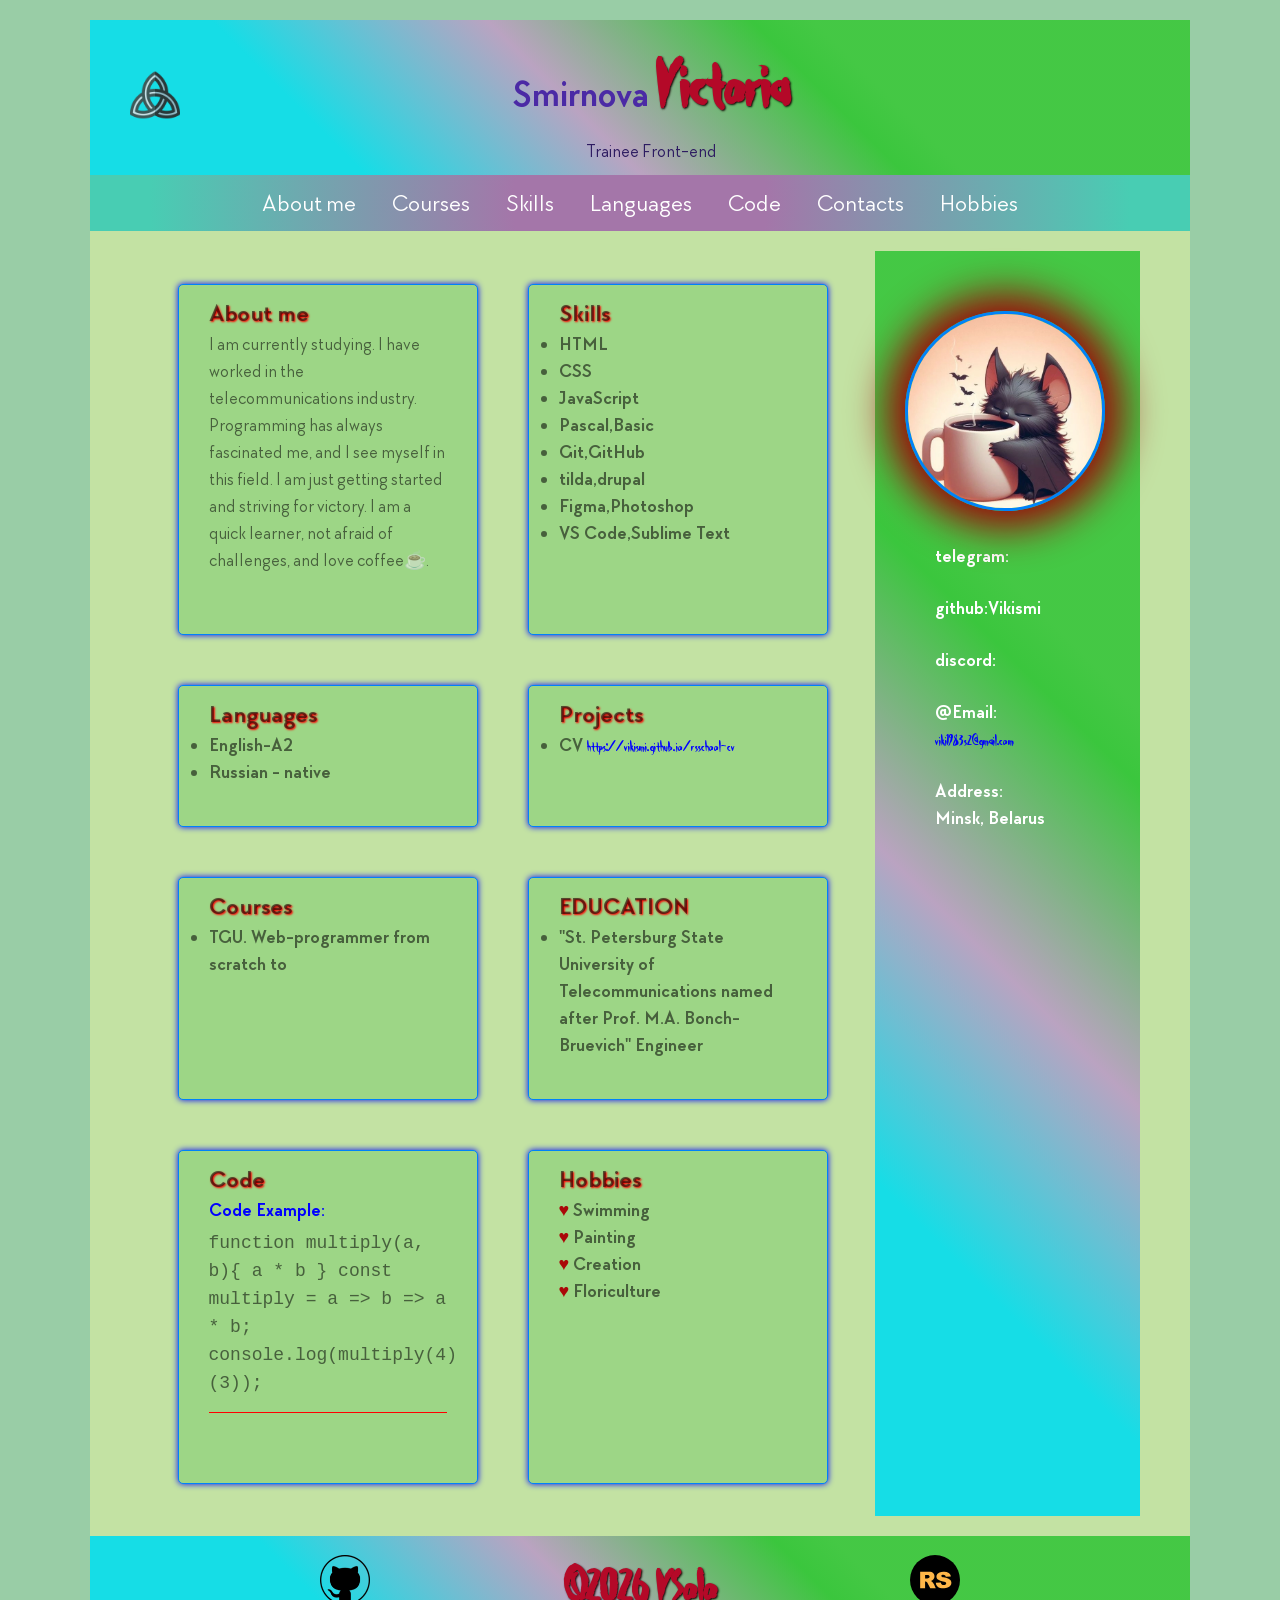
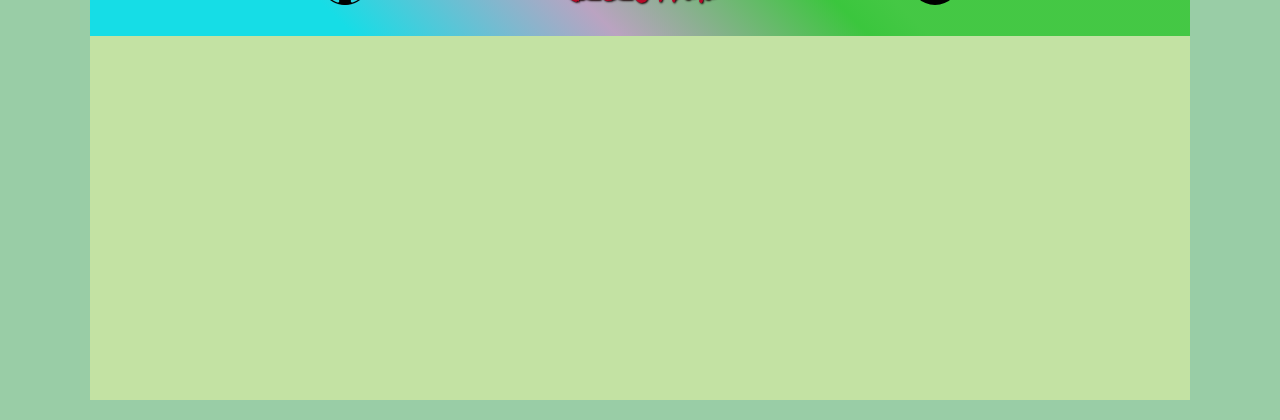
<file: index.html>
<!DOCTYPE html>
<html lang="en">
<head>
    <meta charset="utf-8">
    <meta name="viewport" content="width=device-width, initial-scale=1.0">
    <link rel="stylesheet" href="css/style.css">
    <title> CV SV 2</title>
    <link rel="icon" href="img/Triquetra.svg">
</head>
<body>

<div class="page">
    <header class="header">
        <div class="logo">
            <div class="logo-img">
                <a href="#"><img class="logo-img2"  src="img/triquetra_1506203.png" alt="logo"></a>
            </div>
        </div><!--logo -->
        <div class="header-text">
             <h1 class="header-title"> Smirnova <span>Victoria</span></h1>
                <h2 class="header-subtitle">Trainee Front-end</h2>
                </div>

    </header>
        <div class="header-container">
            <nav class="nav">
                <ul class="nav-list">
                    <li class="nav-item"><a class="nav-link" href="index.html#aboutMe">About me</a></li>
                    <li class="nav-item"><a class="nav-link" href="index.html#courses">Courses</a></li>
                    <li class="nav-item"><a class="nav-link" href="index.html#skills">Skills</a></li>
                    <li class="nav-item"><a class="nav-link" href="index.html#languages">Languages</a></li>
                    <li class="nav-item"><a class="nav-link" href="index.html#code">Code</a></li>
                    <li class="nav-item"><a class="nav-link" href="index.html#contacts">Contacts</a></li>
                    <li class="nav-item"><a class="nav-link" href="index.html#Hobbies">Hobbies</a></li>
            </ul>
         </nav>
        </div><!-- header-container -->

<div class="container">
<div class="post1">
    <div class="section-post">
        <section class="section" id="aboutMe">
            <h3 class="content-title">About me</h3>
                <div class="content-text">
                    <p>I am currently studying. I have worked in the telecommunications industry. Programming has always fascinated me, and I see myself in this field. I am just getting started and striving for victory. I am a quick learner, not afraid of challenges, and love coffee&#9749;.</p>
                </div>
        </section>
        <section class="section" id="skills">
            <h3 class="content-title">Skills</h3>
                <div class="content-text">
                    <ul>
                        <li><strong>HTML</strong></li>
                        <li><strong>CSS</strong></li>
                        <li><strong>JavaScript</strong></li>
                        <li><strong>Pascal,Basic</strong></li>
                        <li><strong>Git,GitHub</strong></li>
                        <li><strong>tilda,drupal</strong></li>
                        <li><strong>Figma,Photoshop</strong></li>
                        <li><strong>VS Code,Sublime Text</strong></li>
                    </ul>
                </div>
        </section>
        <section class="section" id="languages">
            <h3 class="content-title">Languages</h3>
                    <ul>
                        <li><strong>English-A2</strong></li>
                        <li><strong>Russian - native</strong></li>
                    </ul>
        </section>
        <section class="section" id="projects">
            <h3 class="content-title">Projects</h3>
                     <ul>
                        <li><strong>CV <a href="https://vikismi.github.io/rsschool-cv" target="_blank" class="link">https://vikismi.github.io/rsschool-cv </a></strong></li>
                    </ul>
        </section>
        <section class="section" id="courses">
            <h3 class="content-title">Courses</h3>
                    <ul>
                        <li><strong>TGU. Web-programmer from scratch to
                        </strong></li>
                    </ul>
        </section>
        <section class="section" id="EDUCATION">
            <h3 class="content-title">EDUCATION</h3>
                    <ul>
                        <li><strong>"St. Petersburg State University of Telecommunications named after Prof. M.A. Bonch-Bruevich"  Engineer</strong></li>
                    </ul>
        </section>
    <div class="code1">
        <section class="section" id="code">
            <h3 class="content-title">Code</h3>
            <article class="article">
                <h4 class="article-title">Code Example:</h4>
                    <div class="article-text">
                        <code>function multiply(a, b){ a * b }
                        const multiply = a =&#x3E; b =&#x3E; a * b;
                        console.log(multiply(4)(3));</code>
                    </div>
            </article>
        </section>
    </div>
          <section class="section" id="Hobbies">
            <h3 class="content-title">Hobbies</h3>
                    <ul>
                        <li><strong><span>&hearts;</span> Swimming</strong></li>
                        <li><strong><span>&hearts;</span> Painting</strong></li>
                        <li><strong><span>&hearts;</span> Creation</strong></li>
                        <li><strong><span>&hearts;</span> Floriculture</strong></li>
                    </ul>
        </section>
    </div><!-- section-container -->
</div>
<div class="sidebar">
<aside class="sidebar-blog">
        <div class="section-heading1">
            <section class="section-heading" id="profile">
            <div class="pro">
            <img class="img intro-img" src="./img/mousNtW.jpg" alt="vs">
            </div>
            </section>
        </div>
         <section class="contact" id="contact">
    <h3 class="sidebar-blog-title">Contact</h3>
    <ul class="contact-list">
                        <li class="contact-item"><strong>telegram:</strong></li>
                        <li class="contact-item"><strong>github:Vikismi</strong></li>
                        <li class="contact-item"><strong>discord:</strong></li>
                        <li class="contact-item"><strong>&#64;Email:</strong><br> <a href="mailto:info@website.com" target="_blank" class="link">viki1983s2@gmail.com</a></li>
                         <li class="contact-item">
              <strong>Address:</strong><br>
              <strong>Minsk, Belarus</strong>
            </li>
                    </ul>
                    </section>
</aside><!-- sidebar -->
</div>
</div><!--container -->
<footer class="footer">
    <div class="footer-v">
        <a href="https://github.com/Vikismi"><img src="./img/github-logo.png" width="50" height="50" alt="logo"></a>
        <p><span>&copy;2026 VSolo</span> </p>
        <a href="https://rs.school/courses/javascript-preschool-ru"><img src="./img/rss-logo1.svg" width="50" height="50" alt="logo"></a>
    </div>
</footer>
</div><!-- page -->
</body>
</html>
</file>
<file: css/style.css>
@font-face{
  font-family: "TTChocolates";
  src:
  url("../fonts/TTChocolates-Regular.woff2") format('woff2'),
  url("../fonts/TTChocolates-Regular.woff") format('woff');
}
@font-face{
  font-family: "TTChocolates";
  src: url("../fonts/TTChocolates-Bold.woff") format('woff'),
       url("../fonts/TTChocolates-Bold.woff2") format('woff2');
  font-weight: 700;
}
@font-face{
  font-family: "TTChocolates";
  src: url("../fonts/TTChocolates-Italic.woff") format('woff'),
       url("../fonts/TTChocolates-Italic.woff2") format('woff2');
  font-style: italic;
}
@font-face{
  font-family: "FilthAOE";
  src: url("../fonts/FilthAOE.woff") format('woff'),
       url("../fonts/FilthAOE.woff2") format('woff2');
  font-style: italic;
}
*,
*::before,
*::after
{
  margin: 0;
  padding: 0;
  box-sizing: border-box;
}

body {
  margin: 0;
  font-family: "TTChocolates", sans-serif;
  font-optical-sizing: auto;
  font-size: 18px;
  line-height: 1.5;
  color: rgba(0, 0, 0, 0.548);
  /* максимальная ширина тела */
  max-width: 2200px;
  /* минимальная ширина тела */
  min-width: 320px;
 /* Фон при прокрутке остаётся на месте */
 background-attachment: fixed;
 /* Фон  при потери картинки */
 background-color: rgba(97, 178, 117, 0.644);
}
h1,h2,h3,h4,h5,h6 {
   margin: 0;
}
:root {
  --second-bg-color: #9dd686;/*главный цвет*/
  }

/*Страница*/
.page {
  width: 100%;
  height: 220vh;/* адаптив */
  max-width: 1100px;
  margin: 20px auto;
  background-color: rgba(207, 231, 163, 0.795);
  background-size: cover;/* адаптив */
  position: relative;
}
.logo{
  margin-top: 40px;
  margin-right: 360px;
  margin-left: 20px;
  width: 22px;
  height: 22px;
}
.logo-img2{
  display: block;
  width: 50px;
  height:50px;
  transition: 1s;
}
.logo-img2:hover{
  transform: scale(1.2); /* Увеличиваем масштаб */
}

.header {
  display: flex;
  background-size: cover;/* адаптив */
  padding:10px 20px;
  background: rgb(49,196,54);
  background: linear-gradient(225deg, rgba(49,196,54,0.8659663694579394) 30%, rgba(49,196,54,0.933193260214242) 35%, rgba(186,163,193,1) 56%, rgba(22,221,230,1) 78%);}

.header-container{
   justify-content: space-between;
  padding: 10px 20px;
  background: rgb(164,118,169);
  background: radial-gradient(circle, rgba(164,118,169,1) 23%, rgba(72,205,179,1) 89%); 
}
.header-text{
  display: flex;
  justify-content: center;
  flex-direction: column;
}
.header-title span,
p span{
  font-family: "FilthAOE", italic;
  color: #b40928;
  font-size: 2em;
  text-shadow: 1px 1px 2px rgb(24, 5, 5) ;
}
.header-title {
  margin: 0;
  font-size: 2em;
  color: rgb(75, 42, 165);
  text-align: center;
}
.header-subtitle {
  margin: 0;
  font-weight: 400;
  font-size: 1em;
  color: rgb(45, 27, 97);
  text-align: center;
}

/*----------------------nav---------------------*/
.nav {
  display: flex;
  justify-content: center;
}
.nav-list {
  display: flex;
  align-items: center;
  list-style: none;
}
.nav-link {
  padding: 0 18px;
  text-decoration: none;
  color: #fff;
  font-size: 1.5rem;
  transition: transform 4s 1s;
}

.nav-link:hover {
  font-family: "FilthAOE", italic;
  color:rgb(131, 5, 5);
  font-size: 1.5rem;
}
/*----------------------section-heading1--------------------*/
.section-heading1 {
float: center;
position: absolute;
top: 10px;
right: 25px;
bottom:1000px;
z-index: 1;
margin-top: 50px;
}
.intro-img {
 /* Ширина */
 width: 200px;
 /* Высота */
 height: 200px;
 /* Скругление углов рамки (делаем круг) */
 border-radius: 100%;
 border: 3px solid #0081fa;
 /* Выравнивание */
margin-bottom: 40px;
 /* Внешний отступ справа */
 margin-right: 10px;
 /* Тень картинки */
 box-shadow: 0 0 38px 18px rgb(156, 9, 9);
 /* Эффект перехода */
 transition: .2s ease-in-out;
}
.intro-img:hover{
  /* Увеличение */
  transform: scale(1.1);
  /* Тень картинки */
  box-shadow: 0 0 38px 14px rgb(141, 6, 6); 
  cursor: pointer;
}
.pro{
    text-align: center;
}
/*----------------------section-container--------------------*/
.section-post{
  padding: 5%;
  display: grid;
  grid-template-columns:  repeat(2, 300px);
  gap: 50px;
 
}
.post1{
  width: 100%;
  max-width: 800px;
  text-align: left;
  padding: 0 0 0 5px;
  float: left;
  }
.container{
  display:flex;
  width: 100%;
  max-width:1000px;
  margin: 20px auto;
  position: relative;
}

.section {
  display: flex;
  flex-direction: column;
  padding: 10px 30px 40px;
  background-color: var(--second-bg-color);
  border-radius: 5px;
  border: 1px solid #0081fa;
  box-shadow: 0 0 6px #0004fa;
 
}
#Hobbies li{
  list-style-type: none;
}
#Hobbies li span{
  color: #aa0808;
}
.content-text{
  margin-bottom: 20px;
}
.content-title {
  align-items: center;
  font-size: 24px;
  text-shadow: 1px 1px 2px red ;
}

.article {
  margin-bottom: 30px;
  padding-bottom: 15px;
  border-bottom: 1px solid red;
}
.article-title{
  margin: 0 0 5px;
  font-size: 18px;
  color: blue;
}
.article-date {
  display: block;
  font-size: 1rem;
  color: rgb(90, 29, 29);
}
/*----------------------link--------------------*/
.link {
	position: relative;
	text-decoration: none;
	color:blue;
  font-size: 1rem;
	font-weight: 500;
  font-family: "FilthAOE", italic;
}
.link::before {
	position: absolute;
	content: "";
	top: 10px;
	left: 0px;
	height: 10px;
	width: 0%;
	border-bottom: 3px solid var(--second-bg-color);
	transition: .5s;
}
.link:hover::before {
  width: 100%;
	border-bottom: 2px solid blue;
}

/*----------------------sidebar--------------------*/
.sidebar{
  width: 100%;
  margin-left: 80px;
  color: white;
 background: rgb(49,196,54);
  background: linear-gradient(225deg, rgba(49,196,54,0.8659663694579394) 30%, rgba(49,196,54,0.933193260214242) 35%, rgba(186,163,193,1) 56%, rgba(22,221,230,1) 78%);}


}
.sidebar-blog{
  
  margin: 0;
  padding: 0;
  width: 100%;
  height: min-content;
}
.sidebar-blog-title{
  font-family: "FilthAOE", italic;
  color: #a40b0b;
  margin-top: 180px;
  margin-bottom: 40px;
  font-size: 3rem;
  text-align: center;
  align-items: center;
  text-shadow: 1px 1px 2px rgb(25, 13, 13) ;
}

.pro{

   margin: 0;
  padding: 0;
  width: 100%;
  height: min-content;
}

.sidebar-img{
 width: 100%;
 margin-top:250px;
object-fit: cover;
background: linear-gradient(to bottom,#84d428,#0991097d)
}
.sidebar-text{
  font-size: 12px;
}
--------------Contact------------ */
.contact {
  padding: 44px 0px 54px 0px;
  background-color: #343945;
}
.contact-list {
  list-style: none;
  margin: 0;
  margin-left: 60px;
  margin-right: 60px;
  padding: 0;
}
.contact-item {
  margin-bottom: 25px;
}
.contact-item:last-child {
  margin-bottom: 0;
}

 /*--------------footer-------------*/
 .footer {
    height: 100px;
    display: flex;
    align-items: center;
    justify-content: center;
    background: rgb(49,196,54);
    background: linear-gradient(225deg, rgba(49,196,54,0.8659663694579394) 30%, rgba(49,196,54,0.933193260214242) 35%, rgba(186,163,193,1) 56%, rgba(22,221,230,1) 78%);
    color: #e7e6f7;
    text-align: right;
    font-size: 28px;
    bottom: 0;
  }
  .footer-v {
    display: flex;
    align-items: center;
    justify-content: space-between;
    width: 50vw;
  }
  .footer p {
    font-size: 1.5rem;
    font-weight: 700;}
</file>
